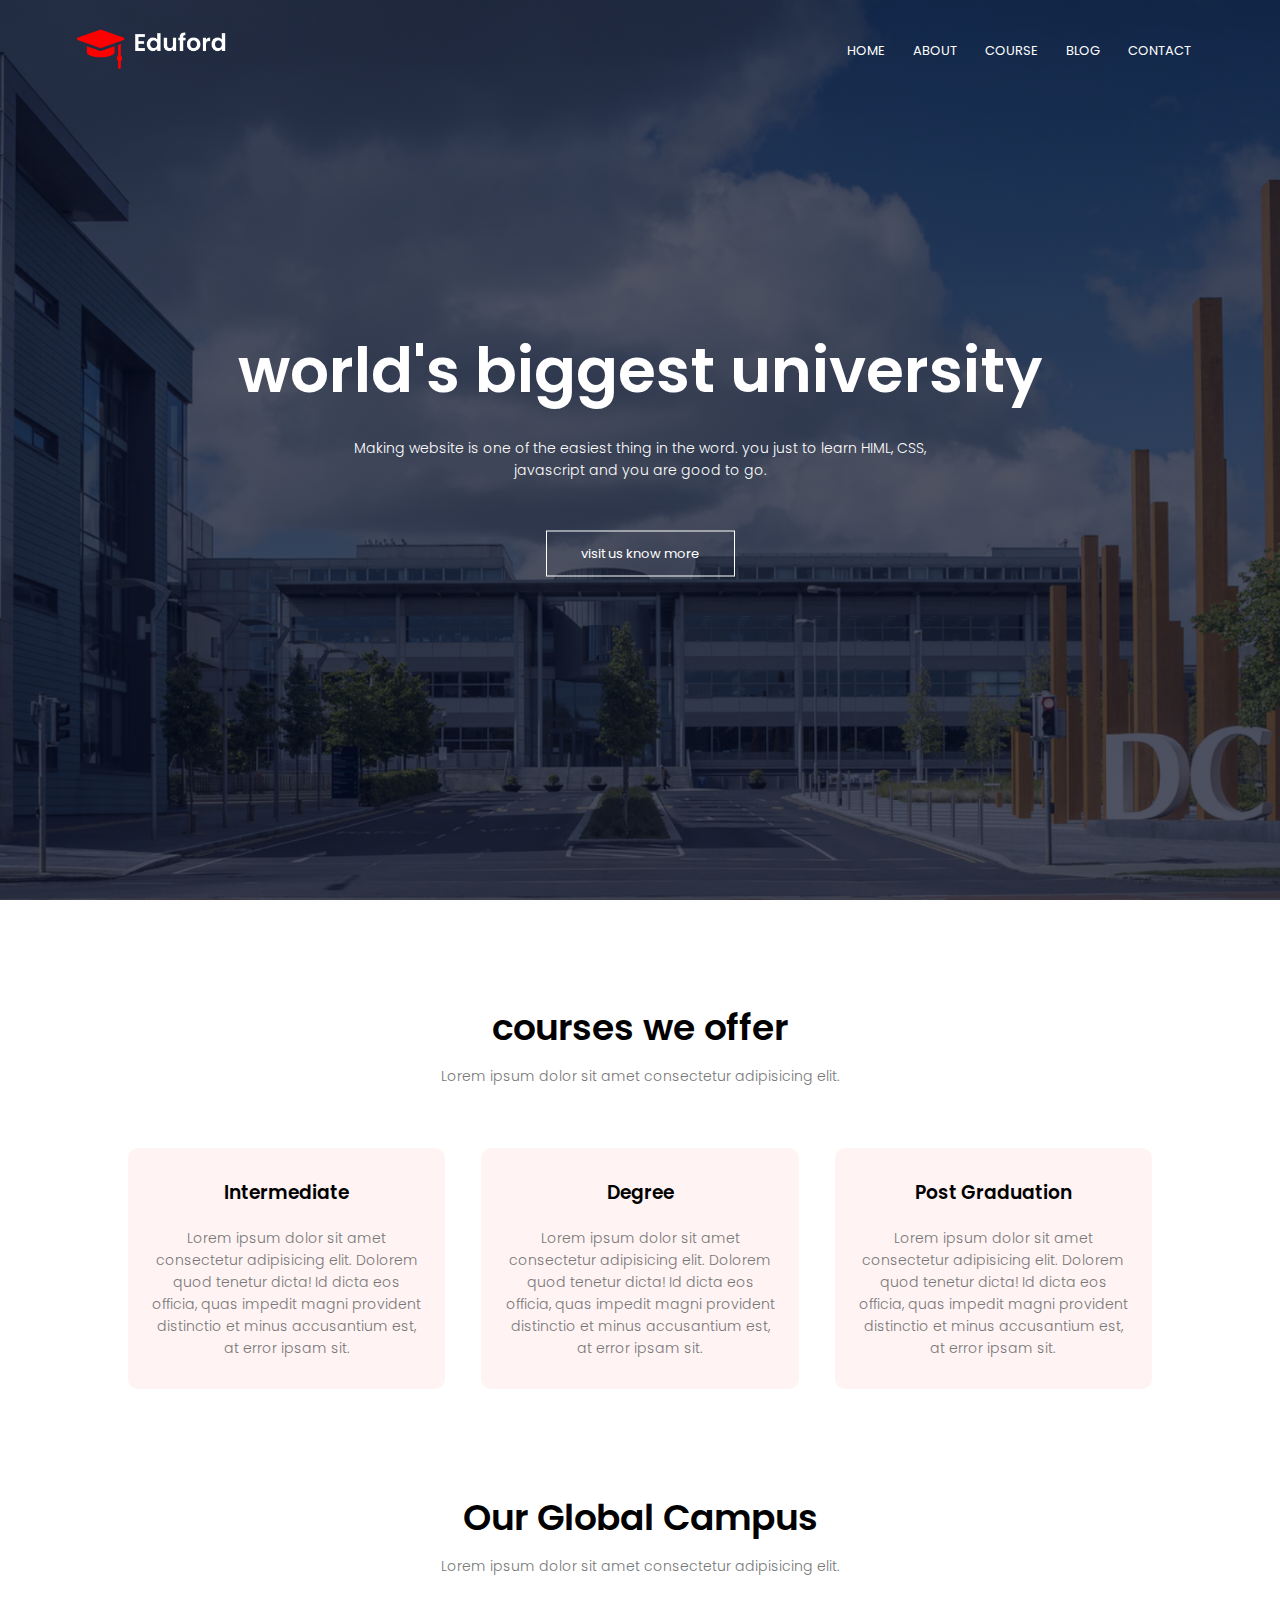
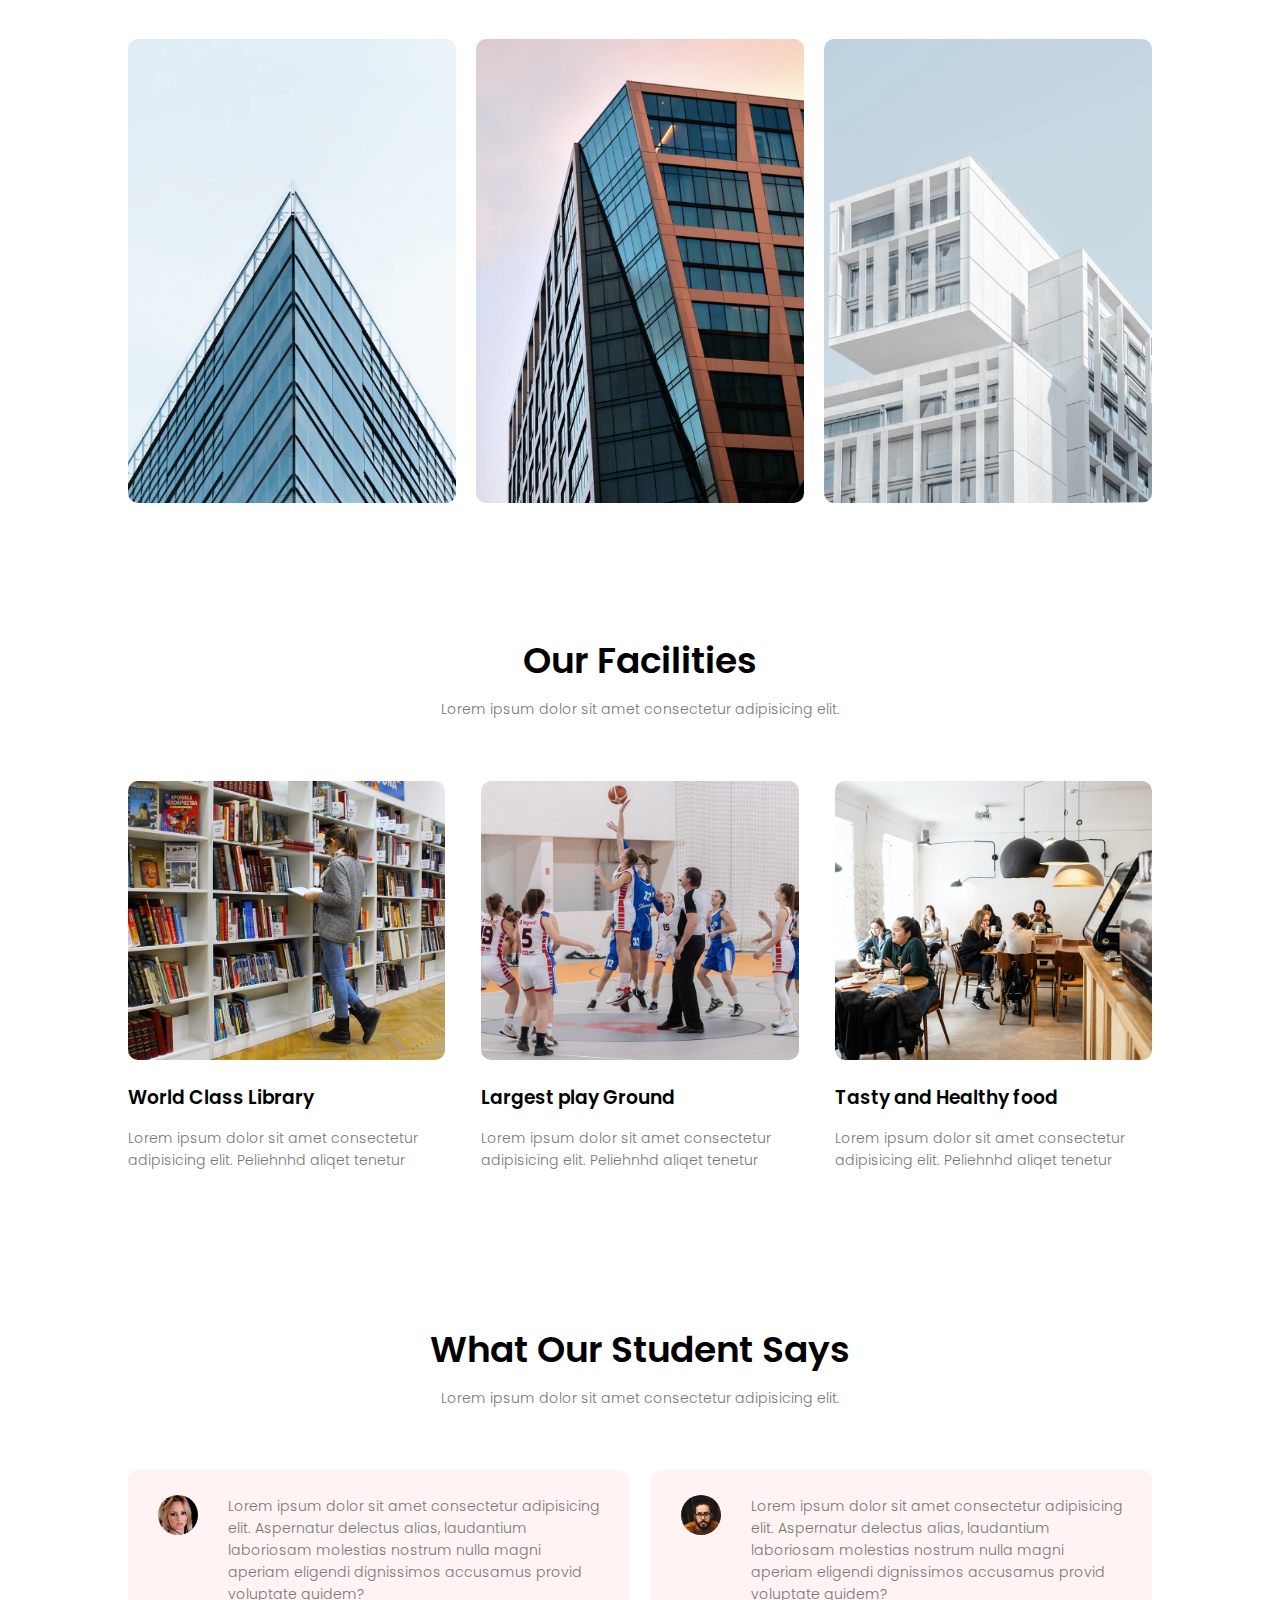
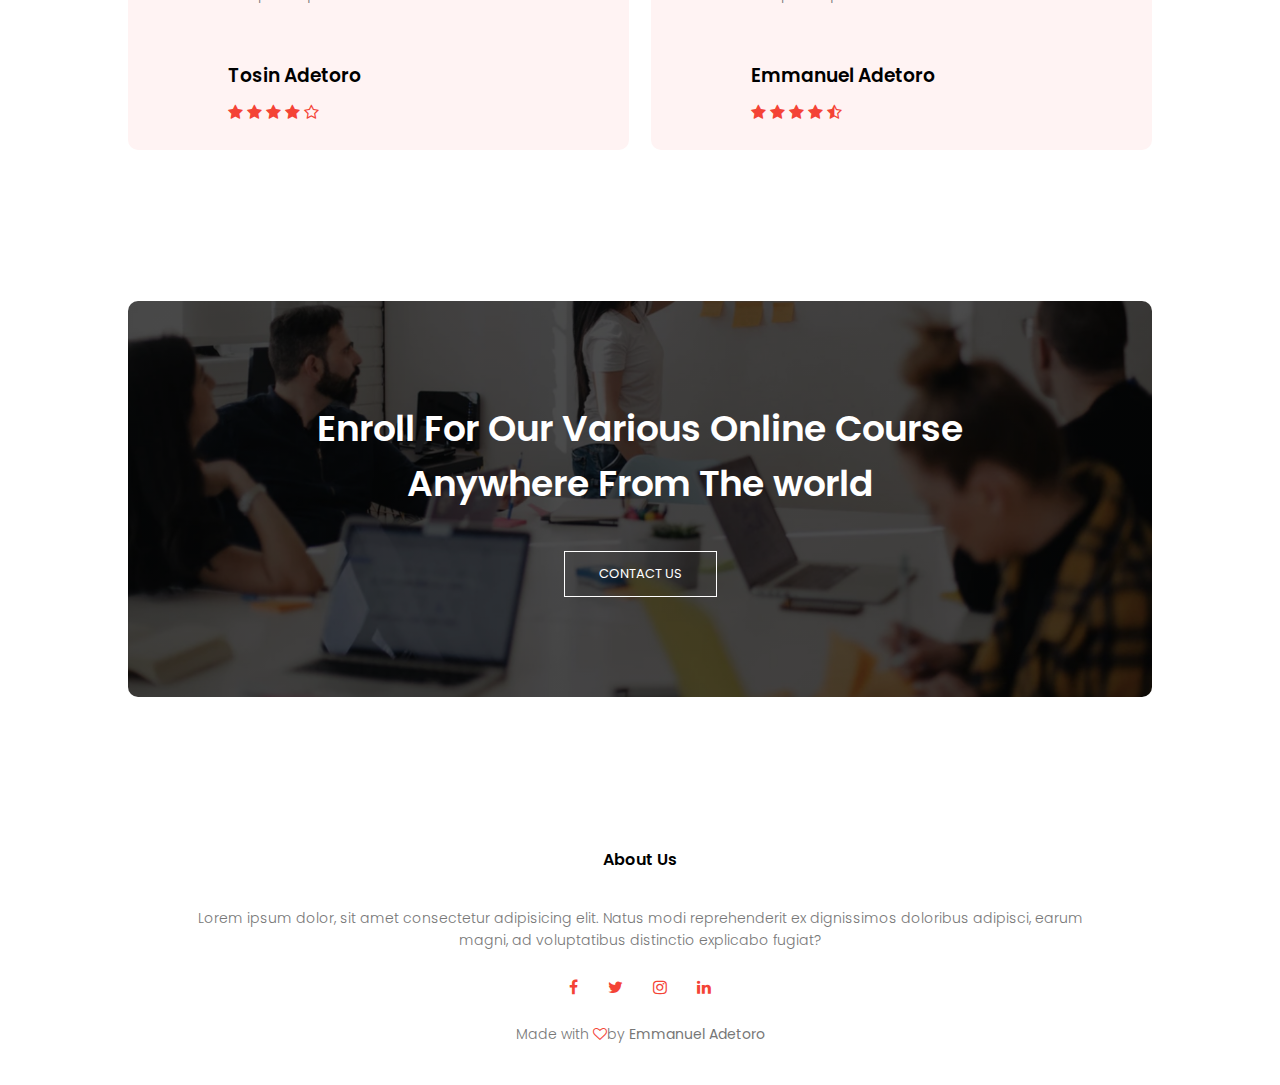
<file: index.html>
<!DOCTYPE html>
 <html lang="en">
<head>
    <meta name="viewport" content="width=device-width, initial-scale=1.0">
    <title>university Wedsite Design</title>
    <link rel="stylesheet" href="style.css">
    <link rel="preconnect" href="https://fonts.googleapis.com">
<link rel="preconnect" href="https://fonts.gstatic.com" crossorigin>
<link href="https://fonts.googleapis.com/css2?family=Poppins:wght@100;200;300;400;600;700&display=swap"
 rel="stylesheet">
<link rel="stylesheet" href="https://stackpath.bootstrapcdn.com/font-awesome/4.7.0/css/font-awesome.min.css">
</head>
<body>
    <section class="header">
       <nav>
        <a href="index.html"><img src="./asset/logo.png"></a>
        <div class="nav-links" id="navLinks">
            <i class="fa fa-times" onclick="hideMenu()"></i>
            
            <ul> 
                <li><a href="index.html">HOME</a></li>
                <li><a href="about.html">ABOUT</a></li>
                <li><a href="course.html">COURSE</a></li>
                <li><a href="blog.html">BLOG</a></li>
                <li><a href="contact.html">CONTACT</a></li>

            </ul>
        </div>
        <i class="fa fa-bars" onclick="showMenu()"></i>
       </nav>

       <div class="text-box">
        <h1>world's biggest university</h1>
        <p>Making website is one of the easiest thing in the word. you just to learn HIML, CSS,<br> javascript and you are good to go.</p>
        <a href="" class="hero-btn">visit us know more</a>
       </div>

    </section>

<!-- Course -->
<section class="course">
    <h1>courses we offer</h1>
    <p> Lorem ipsum dolor sit amet consectetur adipisicing elit.</p>

    <div class="row">
        <div class="course-col">
            <h3>Intermediate</h3>
            <p> Lorem ipsum dolor sit amet consectetur adipisicing elit. Dolorem quod tenetur dicta! Id dicta eos officia, quas impedit magni provident distinctio et minus accusantium est, at error ipsam sit.</p>
         </div>
        <div class="course-col">
            <h3>Degree</h3>
            <p> Lorem ipsum dolor sit amet consectetur adipisicing elit. Dolorem quod tenetur dicta! Id dicta eos officia, quas impedit magni provident distinctio et minus accusantium est, at error ipsam sit.</p>
        </div>
        <div class="course-col">
            <h3>Post Graduation</h3>
            <p> Lorem ipsum dolor sit amet consectetur adipisicing elit. Dolorem quod tenetur dicta! Id dicta eos officia, quas impedit magni provident distinctio et minus accusantium est, at error ipsam sit.</p>
        </div>
    </div>
</section>
<!------- campus ---- -->
<section class="campus">
    <h1>Our Global Campus</h1>
    <p> Lorem ipsum dolor sit amet consectetur adipisicing elit.</p>

    <div class="row">
        <div class="campus-col">
            <img src="./asset/london.png">
            <div class="layer">
                <h3>LONDON</h3>
            </div>
        </div>

        <div class="campus-col">
            <img src="./asset/newyork.png">
            <div class="layer">
                <h3>NEW YORK</h3>
            </div>
        </div>

        <div class="campus-col">
            <img src="./asset/washington.png">
            <div class="layer">
                <h3>WASHINGION</h3>
            </div>
        </div>
    </div>

</section>
<!-- facilities -->

<section class="Facilities">
    <h1>Our Facilities</h1>
    <p> Lorem ipsum dolor sit amet consectetur adipisicing elit.</p>

    <div class="row"> 
        <div class="facilities-col">
        <img src="./asset/library.png">
        <h3>World Class Library</h3>
        <P> Lorem ipsum dolor sit amet consectetur adipisicing elit.
         Peliehnhd aliqet tenetur </P>
        </div>

        <div class="facilities-col">
            <img src="./asset/basketball.png">
            <h3>Largest play Ground</h3>
            <P> Lorem ipsum dolor sit amet consectetur adipisicing elit.
             Peliehnhd aliqet tenetur </P>
            </div> 
            
            <div class="facilities-col">
                <img src="./asset/cafeteria.png">
                <h3>Tasty and Healthy food</h3>
                <P> Lorem ipsum dolor sit amet consectetur adipisicing elit.
                 Peliehnhd aliqet tenetur </P>
                </div>


    </div>
     
</section> 

<!-- testimonials -->
  <section class="teatimonials">
    <h1>What Our Student Says</h1>
    <p> Lorem ipsum dolor sit amet consectetur adipisicing elit.</p>
 
    <div class="row">
        <div class="teatimonial-col">
            <img src="./asset/user1.jpg">
            <div>
                <P>Lorem ipsum dolor sit amet consectetur adipisicing
                 elit. Aspernatur delectus alias, laudantium laboriosam molestias
                 nostrum nulla magni aperiam eligendi dignissimos accusamus provid
                 voluptate quidem?</P>
                 <h3>Tosin Adetoro</h3>
                 <i class="fa fa-star"></i>
                 <i class="fa fa-star"></i>
                 <i class="fa fa-star"></i>
                 <i class="fa fa-star"></i>
                 <i class="fa fa-star-o"></i>
            </div>
        </div>

        <div class="teatimonial-col">
            <img src="./asset/user2.jpg">
            <div>
                <P>Lorem ipsum dolor sit amet consectetur adipisicing
                 elit. Aspernatur delectus alias, laudantium laboriosam molestias
                 nostrum nulla magni aperiam eligendi dignissimos accusamus provid
                 voluptate quidem?</P>
                 <h3>Emmanuel Adetoro</h3>
                 <i class="fa fa-star"></i>
                 <i class="fa fa-star"></i>
                 <i class="fa fa-star"></i>
                 <i class="fa fa-star"></i>
                 <i class="fa fa-star-half-o"></i>
            </div>
        </div>
    </div>
  </section>

     <!------ Call To Action ------>
    
     <section class="cta">
        <h1>Enroll For Our Various Online Course<br>Anywhere From The world</h1>
        <a href="" class="hero-btn">CONTACT US</a>

     </section>

     <!--------FOOter-------->

     <section class="footer">
        <h4>About Us</h4>
        <P>Lorem ipsum dolor, sit amet consectetur adipisicing elit. Natus modi reprehenderit ex dignissimos doloribus adipisci, earum<br> magni, ad voluptatibus distinctio explicabo fugiat?</P>
        <div class="icons">
            <i class="fa fa-facebook"></i>
                 <i class="fa fa-twitter"></i>
                 <i class="fa fa-instagram"></i>
                 <i class="fa fa-linkedin"></i>
        </div>
         <p>Made with <i class="fa fa-heart-o"></i>by <b>Emmanuel Adetoro</b>
        </p>

     </section>








</section>





<!-- javascript for loggle menu -->
<script>

var navLinks = document.getElementById("navLinks");

function showMenu(){
    navLinks.style.right = "0";
}
    function hideMenu(){
    navLinks.style.right = "-200px";
}

</script>





</body>
</html>
</file>
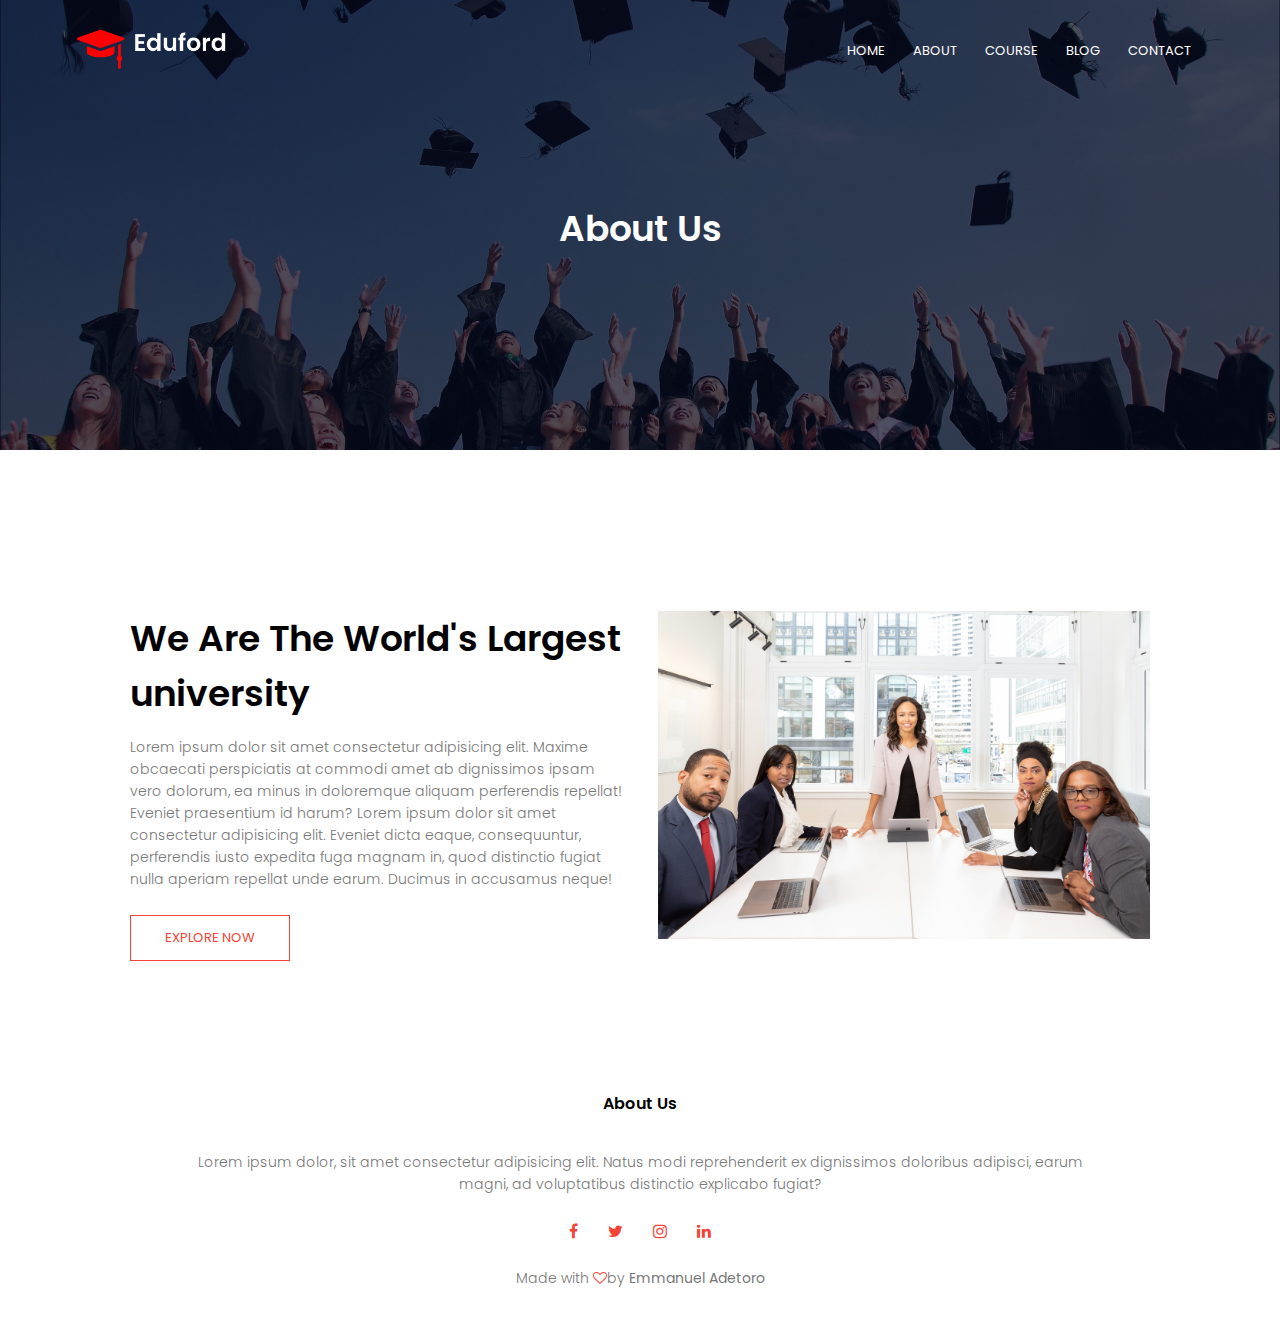
<file: about.html>
<!DOCTYPE html>
 <html lang="en">
<head>
    <meta name="viewport" content="width=device-width, initial-scale=1.0">
    <title>university Wedsite Design</title>
    <link rel="stylesheet" href="style.css">
    <link rel="preconnect" href="https://fonts.googleapis.com">
<link rel="preconnect" href="https://fonts.gstatic.com" crossorigin>
<link href="https://fonts.googleapis.com/css2?family=Poppins:wght@100;200;300;400;600;700&display=swap"
 rel="stylesheet">
<link rel="stylesheet" href="https://stackpath.bootstrapcdn.com/font-awesome/4.7.0/css/font-awesome.min.css">
</head>
<body>
    <section class="sub-header">
       <nav>
        <a href="index.html"><img src="./asset/logo.png"></a>
        <div class="nav-links" id="navLinks">
            <i class="fa fa-times" onclick="hideMenu()"></i>
            
            <ul> 
                <li><a href="index.html">HOME</a></li>
                <li><a href="about.html">ABOUT</a></li>
                <li><a href="course.html">COURSE</a></li>
                <li><a href="blog.html">BLOG</a></li>
                <li><a href="contact.html">CONTACT</a></li>

            </ul>
        </div>
        <i class="fa fa-bars" onclick="showMenu()"></i>
       </nav>
       <h1>About Us</h1>
    </section>
<!----------abuot us---- -->
     <section class="about-us"> 

        <div class="row">
            <div class="about-col">
                <h1>We Are The World's Largest university</h1>
                <P>Lorem ipsum dolor sit amet consectetur adipisicing elit. Maxime obcaecati perspiciatis at commodi amet ab dignissimos ipsam vero dolorum, ea minus in doloremque aliquam perferendis repellat! Eveniet praesentium id harum? Lorem ipsum dolor sit amet consectetur adipisicing elit. Eveniet dicta eaque, consequuntur, perferendis iusto expedita fuga magnam in, quod distinctio fugiat nulla aperiam repellat unde earum. Ducimus in accusamus neque!</P>
                <a href="" class="hero-btn red-btn">EXPLORE NOW</a>
            </div>
            <div class="about-col">
                <img src="./asset/about (1).jpg">
            </div>

        </div>

     </section>





     <!--------FOOter-------->

     <section class="footer">
        <h4>About Us</h4>
        <P>Lorem ipsum dolor, sit amet consectetur adipisicing elit. Natus modi reprehenderit ex dignissimos doloribus adipisci, earum<br> magni, ad voluptatibus distinctio explicabo fugiat?</P>
        <div class="icons">
            <i class="fa fa-facebook"></i>
                 <i class="fa fa-twitter"></i>
                 <i class="fa fa-instagram"></i>
                 <i class="fa fa-linkedin"></i>
        </div>
         <p>Made with <i class="fa fa-heart-o"></i>by <b>Emmanuel Adetoro</b>
        </p>

     </section>








</section>





<!-- javascript for loggle menu -->
<script>

var navLinks = document.getElementById("navLinks");

function showMenu(){
    navLinks.style.right = "0";
}
    function hideMenu(){
    navLinks.style.right = "-200px";
}

</script>





</body>
</html>
</file>
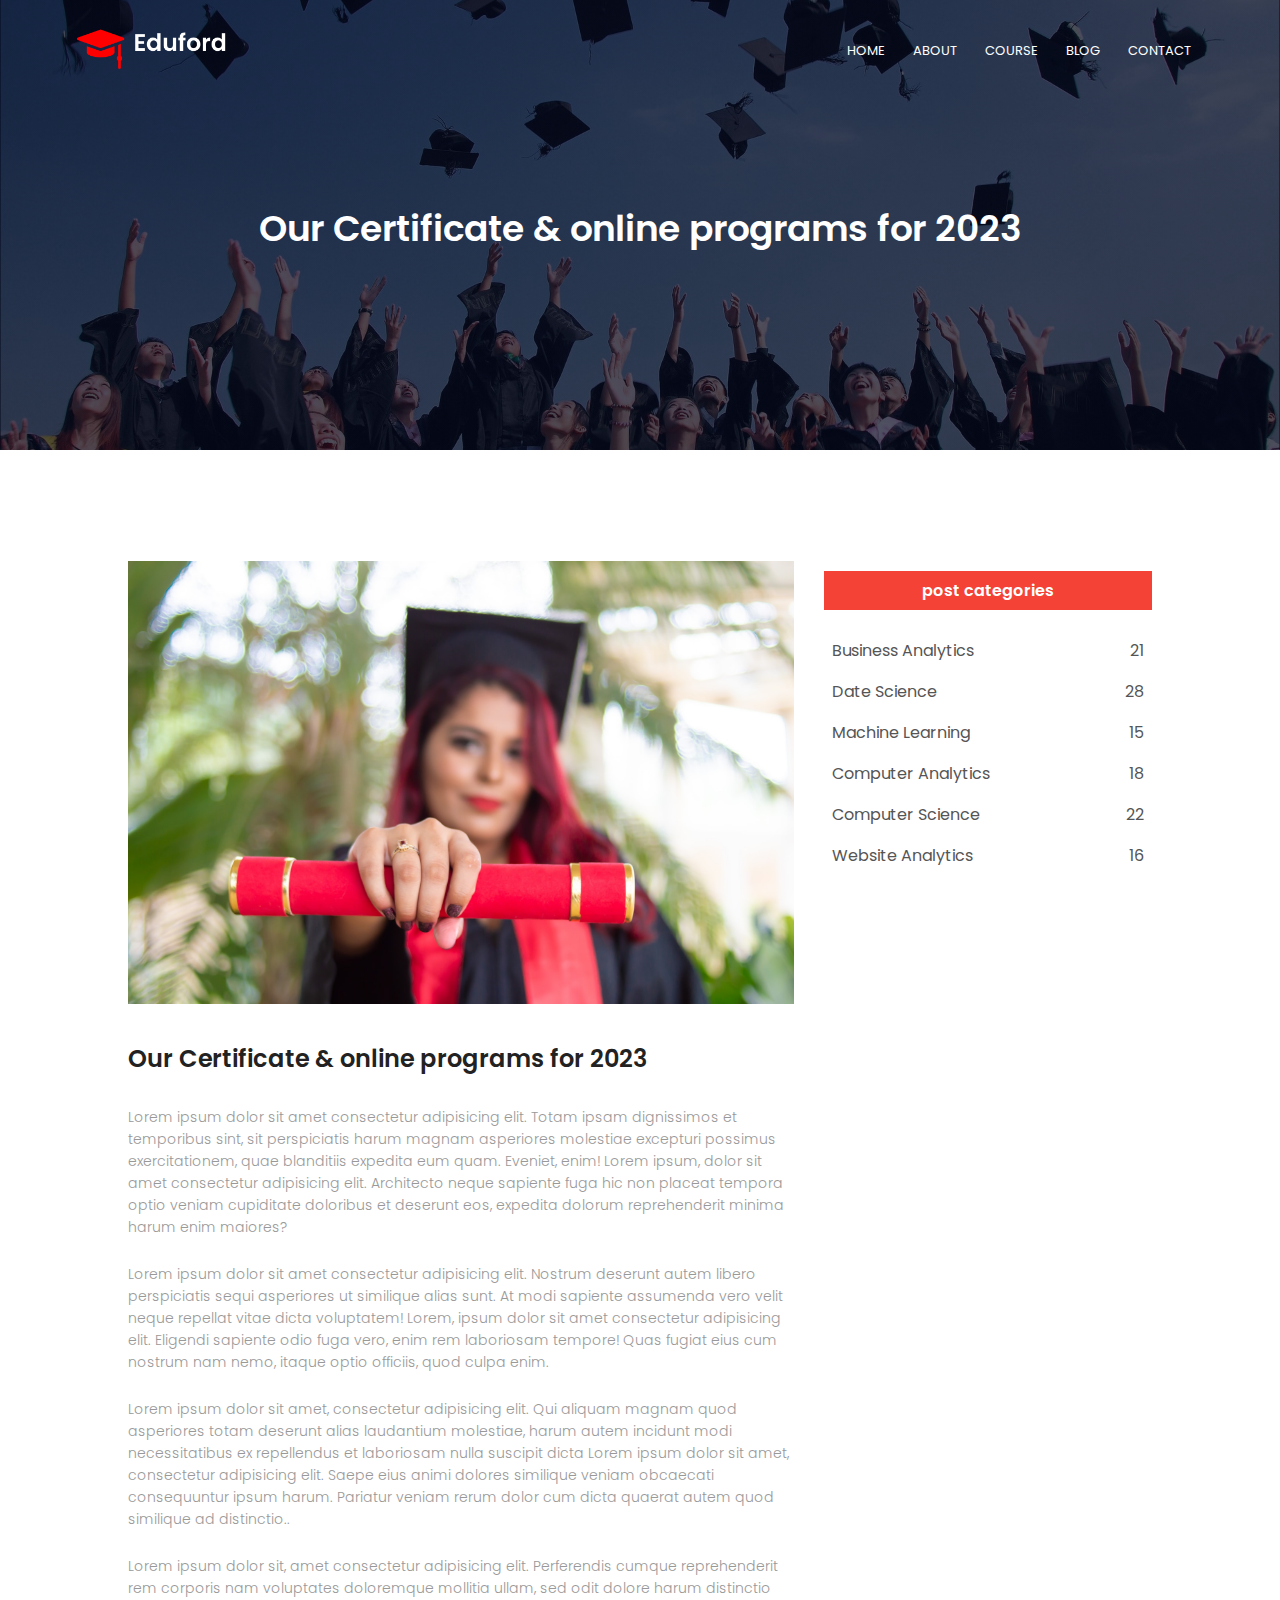
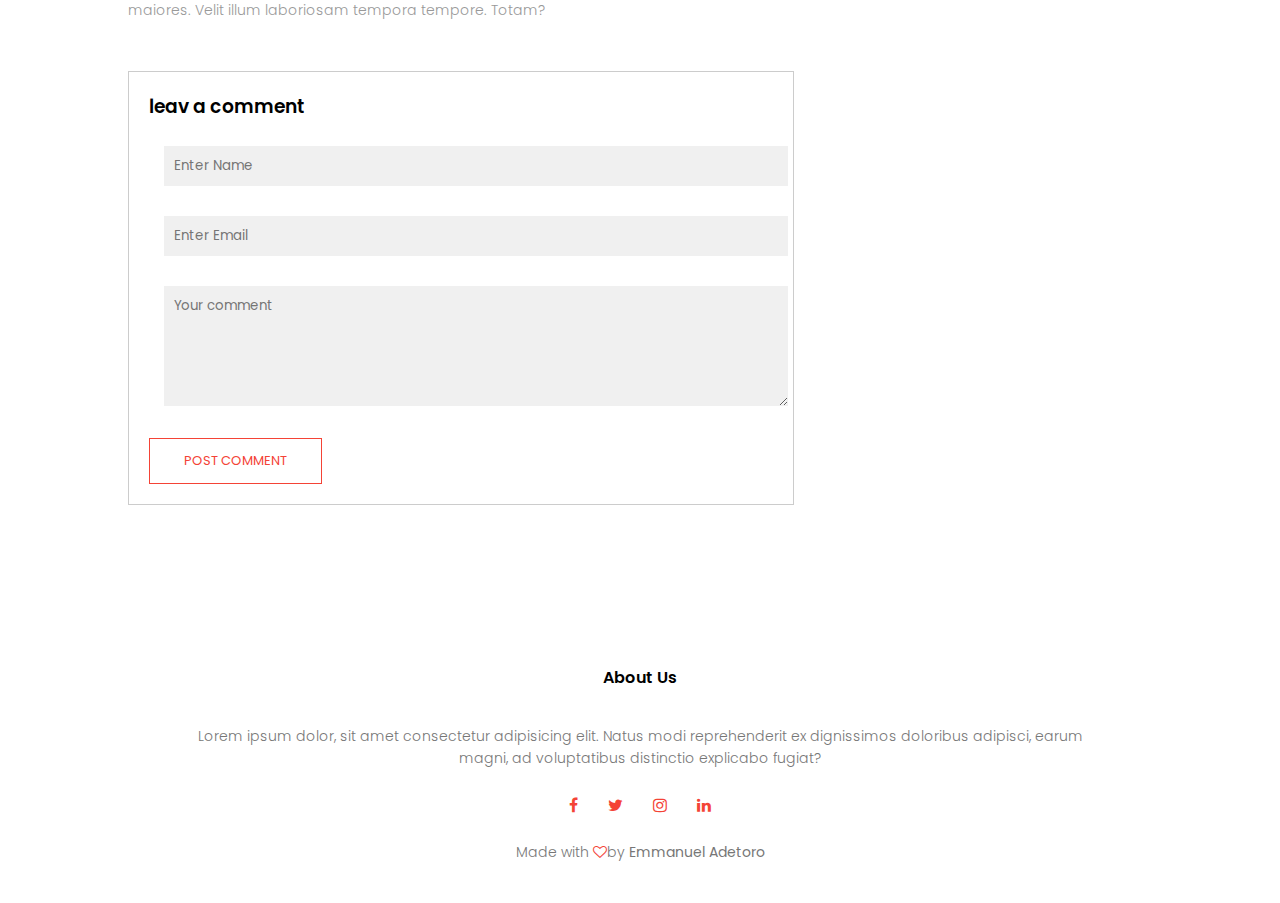
<file: blog.html>
<!DOCTYPE html>
 <html lang="en">
<head>
    <meta name="viewport" content="width=device-width, initial-scale=1.0">
    <title>university Wedsite Design</title>
    <link rel="stylesheet" href="style.css">
    <link rel="preconnect" href="https://fonts.googleapis.com">
<link rel="preconnect" href="https://fonts.gstatic.com" crossorigin>
<link href="https://fonts.googleapis.com/css2?family=Poppins:wght@100;200;300;400;600;700&display=swap"
 rel="stylesheet">
<link rel="stylesheet" href="https://stackpath.bootstrapcdn.com/font-awesome/4.7.0/css/font-awesome.min.css">
</head>
<body>
    <section class="sub-header">
       <nav>
        <a href="index.html"><img src="./asset/logo.png"></a>
        <div class="nav-links" id="navLinks">
            <i class="fa fa-times" onclick="hideMenu()"></i>
            
            <ul> 
                <li><a href="index.html">HOME</a></li>
                <li><a href="about.html">ABOUT</a></li>
                <li><a href="course.html">COURSE</a></li>
                <li><a href="blog.html">BLOG</a></li>
                <li><a href="contact.html">CONTACT</a></li>

            </ul>
        </div>
        <i class="fa fa-bars" onclick="showMenu()"></i>
       </nav>
       <h1>Our Certificate & online programs for 2023</h1>
    </section>
<!--------blog page content-------> 

      <section class="blog-content">
        <div class="row">
            <div class="blog-left">
                <img src="./asset/certificate.jpg">
                <h2>Our Certificate & online programs for 2023</h2>
                <P>Lorem ipsum dolor sit amet consectetur adipisicing elit. Totam ipsam dignissimos et temporibus sint, sit perspiciatis harum magnam asperiores molestiae excepturi possimus exercitationem, quae blanditiis expedita eum quam. Eveniet, enim! Lorem ipsum, dolor sit amet consectetur adipisicing elit. Architecto neque sapiente fuga hic non placeat tempora optio veniam cupiditate doloribus et deserunt eos, expedita dolorum reprehenderit minima harum enim maiores?</P>
                <br>
                <p>Lorem ipsum dolor sit amet consectetur adipisicing elit. Nostrum deserunt autem libero perspiciatis sequi asperiores ut similique alias sunt. At modi sapiente assumenda vero velit neque repellat vitae dicta voluptatem! Lorem, ipsum dolor sit amet consectetur adipisicing elit. Eligendi sapiente odio fuga vero, enim rem laboriosam tempore! Quas fugiat eius cum nostrum nam nemo, itaque optio officiis, quod culpa enim.</p>
                <br>
                <p>Lorem ipsum dolor sit amet, consectetur adipisicing elit. Qui aliquam magnam quod asperiores totam deserunt alias laudantium molestiae, harum autem incidunt modi necessitatibus ex repellendus et laboriosam nulla suscipit dicta Lorem ipsum dolor sit amet, consectetur adipisicing elit. Saepe eius animi dolores similique veniam obcaecati consequuntur ipsum harum. Pariatur veniam rerum dolor cum dicta quaerat autem quod similique ad distinctio..</p>
                <br>
                <p>Lorem ipsum dolor sit, amet consectetur adipisicing elit. Perferendis cumque reprehenderit rem corporis nam voluptates doloremque mollitia ullam, sed odit dolore harum distinctio maiores. Velit illum laboriosam tempora tempore. Totam?</p>

                <div class="comment-box">
                <h3>leav a comment</h3>
                <form class="comment-form">
                    <input type="tex" placeholder="Enter Name">
                    <input type="email" placeholder="Enter Email">
                    <textarea name=""rows="5" placeholder="Your comment"></textarea>
                <button type="submit" class="hero-btn red-btn">POST COMMENT</button>

                </form>
                </div>
            </div>
             <div class="blog-right">
                <h3>post categories</h3>
                <div>
                    <span>Business Analytics</span>
                    <span>21</span>
                </div>
                <div>
                    <span>Date Science</span>
                    <span>28</span>
                </div>
                <div>
                    <span>Machine Learning</span>
                    <span>15</span>
                </div>
                <div>
                    <span>Computer Analytics</span>
                    <span>18</span>
                </div>
                <div>
                    <span>Computer Science</span>
                    <span>22</span>
                </div>
                <div>
                    <span>Website Analytics</span>
                    <span>16</span>
                </div>
             </div>
        </div>

      </section>


     <!--------FOOter-------->

     <section class="footer">
        <h4>About Us</h4>
        <P>Lorem ipsum dolor, sit amet consectetur adipisicing elit. Natus modi reprehenderit ex dignissimos doloribus adipisci, earum<br> magni, ad voluptatibus distinctio explicabo fugiat?</P>
        <div class="icons">
            <i class="fa fa-facebook"></i>
                 <i class="fa fa-twitter"></i>
                 <i class="fa fa-instagram"></i>
                 <i class="fa fa-linkedin"></i>
        </div>
         <p>Made with <i class="fa fa-heart-o"></i>by <b>Emmanuel Adetoro</b>
        </p>

     </section>








</section>





<!-- javascript for loggle menu -->
<script>

var navLinks = document.getElementById("navLinks");

function showMenu(){
    navLinks.style.right = "0";
}
    function hideMenu(){
    navLinks.style.right = "-200px";
}

</script>





</body>
</html>
</file>
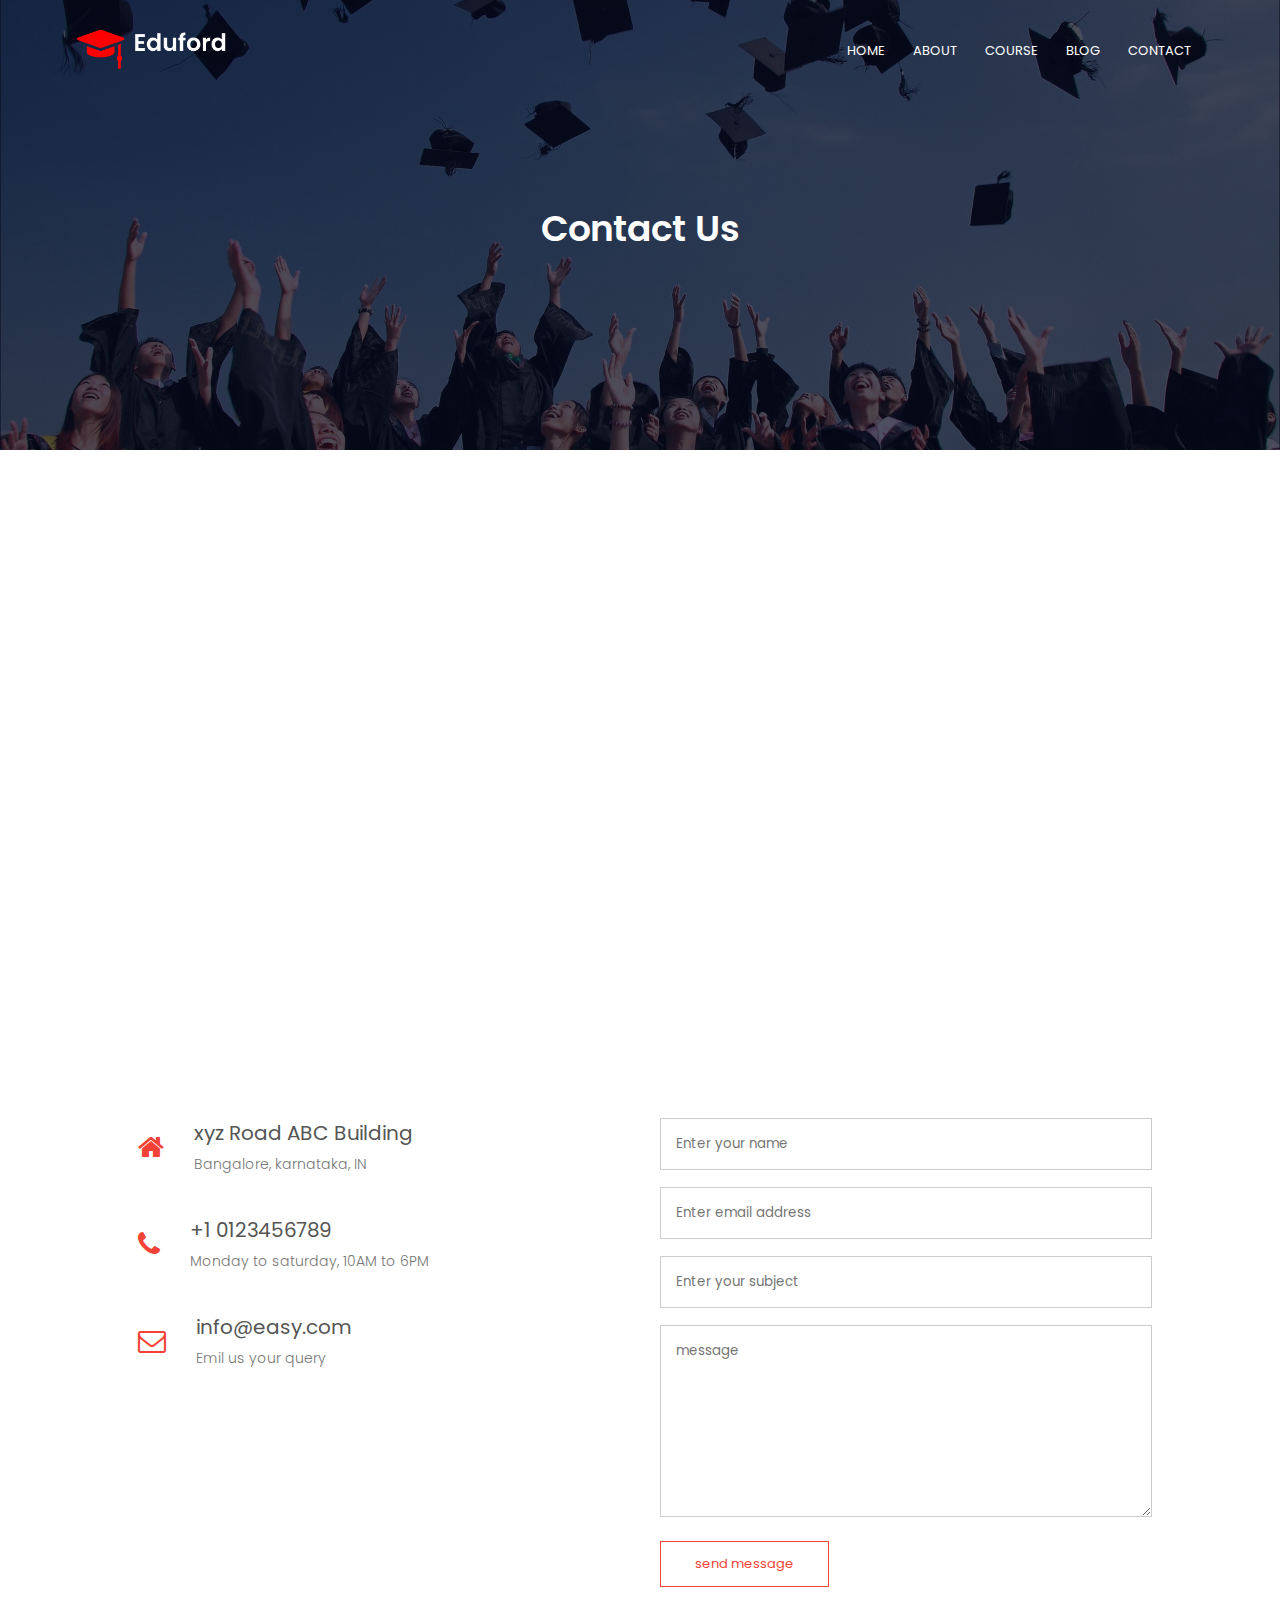
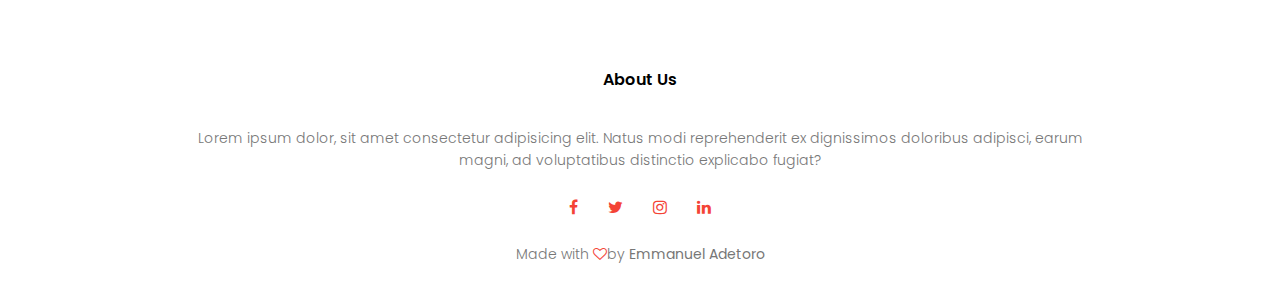
<file: contact.html>
<!DOCTYPE html>
 <html lang="en">
<head>
    <meta name="viewport" content="width=device-width, initial-scale=1.0">
    <title>university Wedsite Design</title>
    <link rel="stylesheet" href="style.css">
    <link rel="preconnect" href="https://fonts.googleapis.com">
<link rel="preconnect" href="https://fonts.gstatic.com" crossorigin>
<link href="https://fonts.googleapis.com/css2?family=Poppins:wght@100;200;300;400;600;700&display=swap"
 rel="stylesheet">
<link rel="stylesheet" href="https://stackpath.bootstrapcdn.com/font-awesome/4.7.0/css/font-awesome.min.css">
</head>
<body>
    <section class="sub-header">
       <nav>
        <a href="index.html"><img src="./asset/logo.png"></a>
         <div class="nav-links" id="navLinks">
            <i class="fa fa-times" onclick="hideMenu()"></i>
            
            <ul> 
                <li><a href="index.html">HOME</a></li>
                <li><a href="about.html">ABOUT</a></li>
                <li><a href="course.html">COURSE</a></li>
                <li><a href="blog.html">BLOG</a></li>
                <li><a href="contact.html">CONTACT</a></li>

            </ul>
        </div>
        <i class="fa fa-bars" onclick="showMenu()"></i>
       </nav>
       <h1>Contact Us</h1>
    </section>
<!----------contact us---- -->
     <section class="location">

        <iframe src="https://www.google.com/maps/embed?pb=!1m18!1m12!1m3!1d125879.03972796218!2d6.473214882172581!3d9.619360718676381!2m3!1f0!2f0!3f0!3m2!1i1024!2i768!4f13.1!3m3!1m2!1s0x104c71b71a3836ef%3A0x6d6e07057bc60d5b!2sMinna%2C%20Niger!5e0!3m2!1sen!2sng!4v1675441776756!5m2!1sen!2sng" width="600" height="450" style="border:0;" allowfullscreen="" loading="lazy" referrerpolicy="no-referrer-when-downgrade"></iframe>
     </section>
     <section class="contact-us">
        <div class="row">
            <div class="contact-col">
                <div>
                <i class="fa fa-home"></i>
                <span>
              <h5>xyz Road ABC Building</h5>
              <p>Bangalore, karnataka, IN</p>
                </span>
                </div>
                <div>
                    <i class="fa fa-phone"></i>
                    <span>
                  <h5>+1 0123456789</h5>
                  <p>Monday to saturday, 10AM to 6PM</p>
                    </span>
                    </div>
                    <div>
                        <i class="fa fa-envelope-o"></i>
                        <span>
                      <h5>info@easy.com</h5>
                      <p>Emil us your query</p>
                        </span>
                        </div>
            </div>
            <div class="contact-col">

         <form action="form-handler.php" method="post">
            <input type="text" name="name" placeholder="Enter your name" required>
            <input type="email" name="email" placeholder="Enter email address" required>
            <input type="text" name="subject" placeholder="Enter your subject" required>
            <textarea rows="8" name="message" placeholder="message" required></textarea>
            <button type="submit" class="hero-btn red-btn">send message</button>
        </form> 

            </div>
        </div>

     </section>





     <!--------FOOter-------->

     <section class="footer">
        <h4>About Us</h4>
        <P>Lorem ipsum dolor, sit amet consectetur adipisicing elit. Natus modi reprehenderit ex dignissimos doloribus adipisci, earum<br> magni, ad voluptatibus distinctio explicabo fugiat?</P>
        <div class="icons">
            <i class="fa fa-facebook"></i>
                 <i class="fa fa-twitter"></i>
                 <i class="fa fa-instagram"></i>
                 <i class="fa fa-linkedin"></i>
        </div>
         <p>Made with <i class="fa fa-heart-o"></i>by <b>Emmanuel Adetoro</b>
        </p>

     </section>








</section>





<!-- javascript for loggle menu -->
<script>

var navLinks = document.getElementById("navLinks");

function showMenu(){
    navLinks.style.right = "0";
}
    function hideMenu(){
    navLinks.style.right = "-200px";
}

</script>





</body>
</html>
</file>
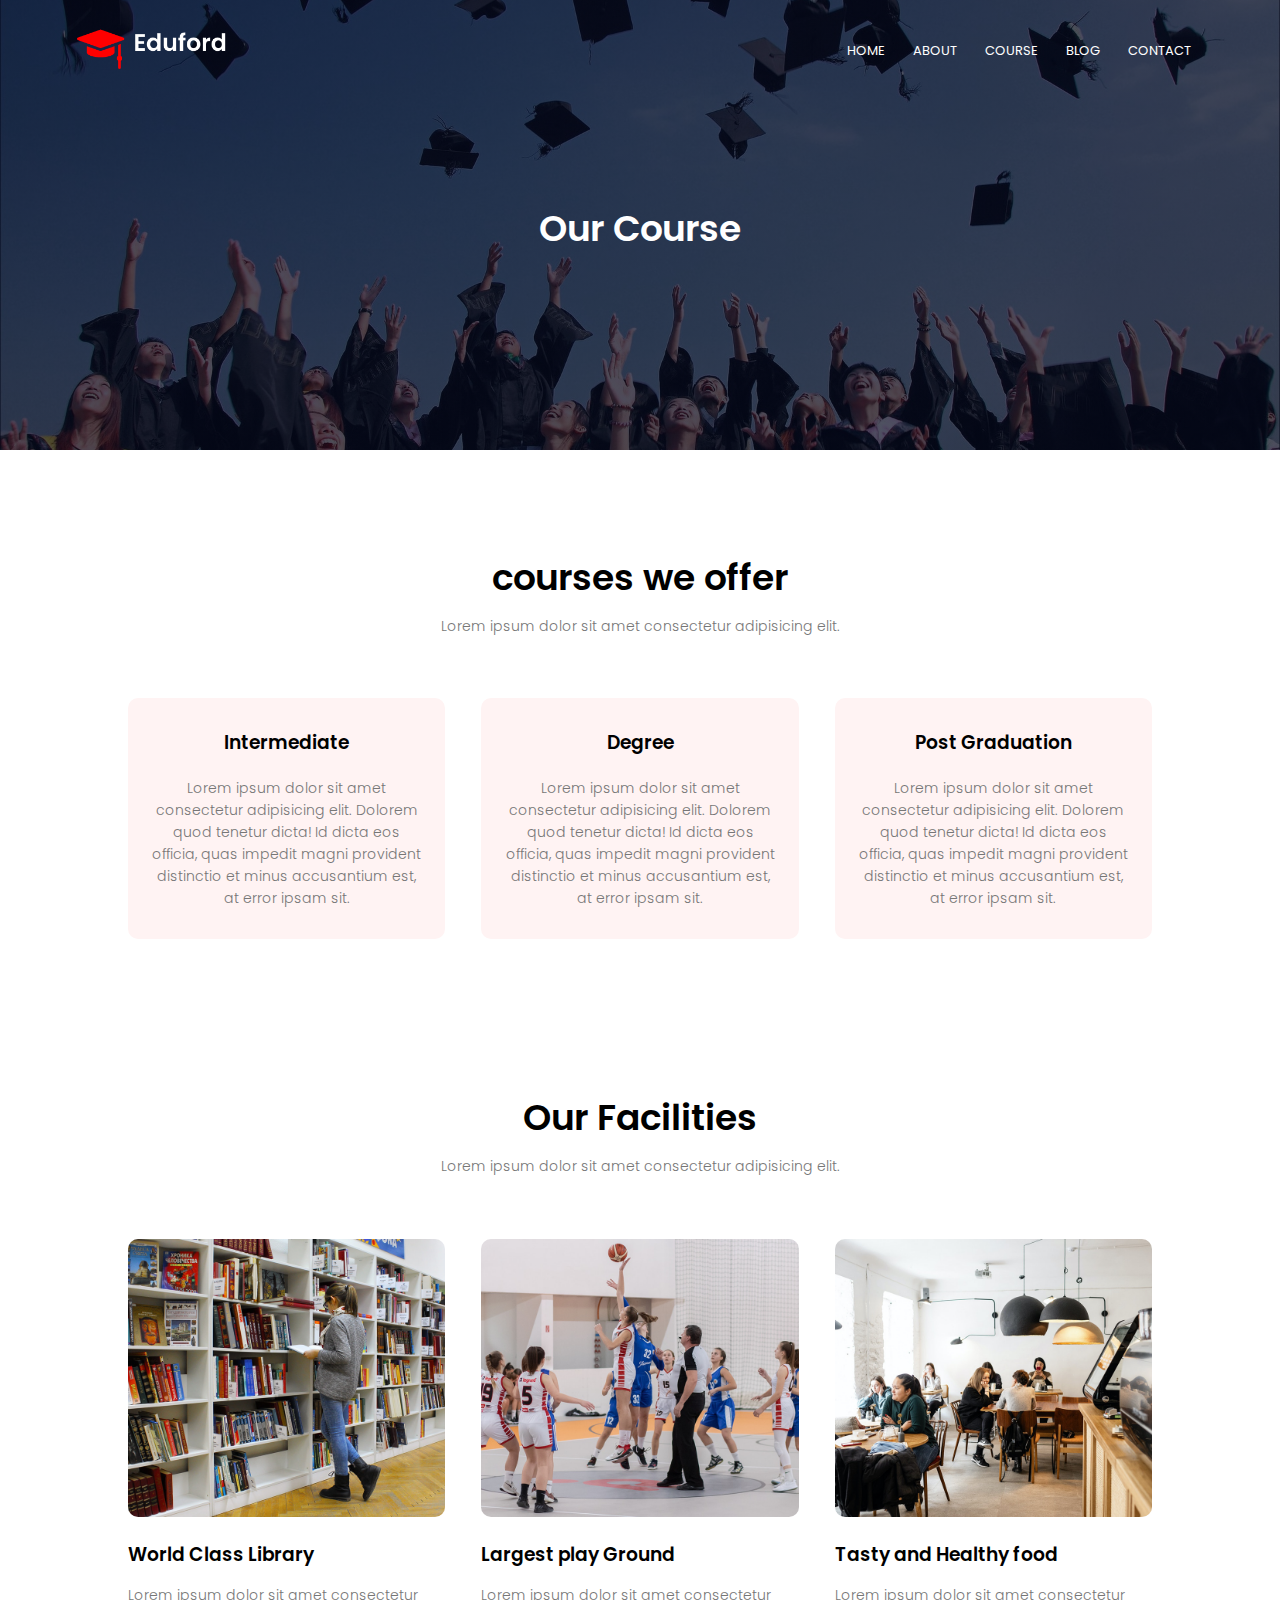
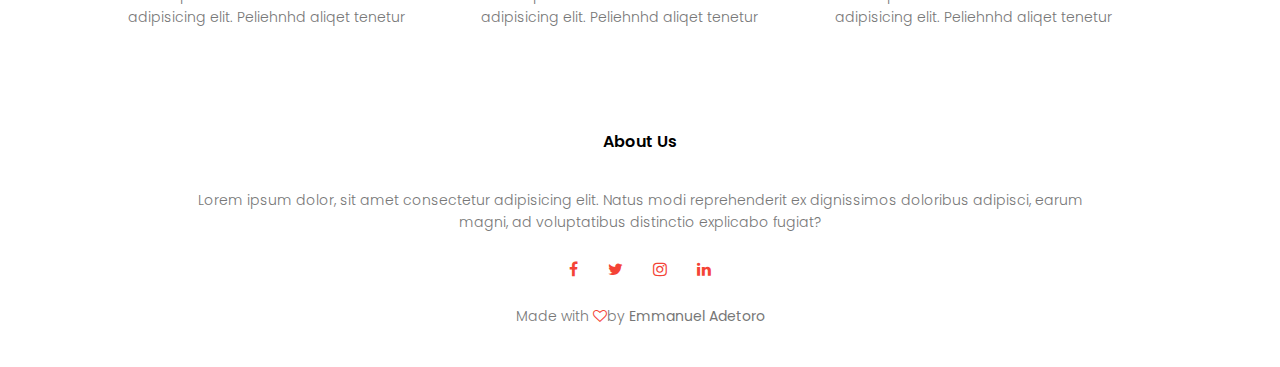
<file: course.html>
<!DOCTYPE html>
 <html lang="en">
<head>
    <meta name="viewport" content="width=device-width, initial-scale=1.0">
    <title>university Wedsite Design</title>
    <link rel="stylesheet" href="style.css">
    <link rel="preconnect" href="https://fonts.googleapis.com">
<link rel="preconnect" href="https://fonts.gstatic.com" crossorigin>
<link href="https://fonts.googleapis.com/css2?family=Poppins:wght@100;200;300;400;600;700&display=swap"
 rel="stylesheet">
<link rel="stylesheet" href="https://stackpath.bootstrapcdn.com/font-awesome/4.7.0/css/font-awesome.min.css">
</head>
<body>
    <section class="sub-header">
       <nav>
        <a href="index.html"><img src="./asset/logo.png"></a>
        <div class="nav-links" id="navLinks">
            <i class="fa fa-times" onclick="hideMenu()"></i>
            
            <ul> 
                <li><a href="index.html">HOME</a></li>
                <li><a href="about.html">ABOUT</a></li>
                <li><a href="course.html">COURSE</a></li>
                <li><a href="blog.html">BLOG</a></li>
                <li><a href="contact.html">CONTACT</a></li>

            </ul>
        </div>
        <i class="fa fa-bars" onclick="showMenu()"></i>
       </nav>
       <h1>Our Course</h1>
    </section>
<!----------course---- -->
     
<section class="course">
<h1>courses we offer</h1>
<p> Lorem ipsum dolor sit amet consectetur adipisicing elit.</p>

<div class="row">
    <div class="course-col">
        <h3>Intermediate</h3>
        <p> Lorem ipsum dolor sit amet consectetur adipisicing elit. Dolorem quod tenetur dicta! Id dicta eos officia, quas impedit magni provident distinctio et minus accusantium est, at error ipsam sit.</p>
     </div>
    <div class="course-col">
        <h3>Degree</h3>
        <p> Lorem ipsum dolor sit amet consectetur adipisicing elit. Dolorem quod tenetur dicta! Id dicta eos officia, quas impedit magni provident distinctio et minus accusantium est, at error ipsam sit.</p>
    </div>
    <div class="course-col">
        <h3>Post Graduation</h3>
        <p> Lorem ipsum dolor sit amet consectetur adipisicing elit. Dolorem quod tenetur dicta! Id dicta eos officia, quas impedit magni provident distinctio et minus accusantium est, at error ipsam sit.</p>
    </div>
</div>
</section>

<!-------- facilities--------- -->


<section class="Facilities">
    <h1>Our Facilities</h1>
    <p> Lorem ipsum dolor sit amet consectetur adipisicing elit.</p>

    <div class="row"> 
        <div class="facilities-col">
        <img src="./asset/library.png">
        <h3>World Class Library</h3>
        <P> Lorem ipsum dolor sit amet consectetur adipisicing elit.
         Peliehnhd aliqet tenetur </P>
        </div>

        <div class="facilities-col">
            <img src="./asset/basketball.png">
            <h3>Largest play Ground</h3>
            <P> Lorem ipsum dolor sit amet consectetur adipisicing elit.
             Peliehnhd aliqet tenetur </P>
            </div> 
            
            <div class="facilities-col">
                <img src="./asset/cafeteria.png">
                <h3>Tasty and Healthy food</h3>
                <P> Lorem ipsum dolor sit amet consectetur adipisicing elit.
                 Peliehnhd aliqet tenetur </P>
                </div>
    </div>
     
</section> 

     <!--------FOOter-------->

     <section class="footer">
        <h4>About Us</h4>
        <P>Lorem ipsum dolor, sit amet consectetur adipisicing elit. Natus modi reprehenderit ex dignissimos doloribus adipisci, earum<br> magni, ad voluptatibus distinctio explicabo fugiat?</P>
        <div class="icons">
            <i class="fa fa-facebook"></i>
                 <i class="fa fa-twitter"></i>
                 <i class="fa fa-instagram"></i>
                 <i class="fa fa-linkedin"></i>
        </div>
         <p>Made with <i class="fa fa-heart-o"></i>by <b>Emmanuel Adetoro</b>
        </p>

     </section>








</section>





<!-- javascript for loggle menu -->
<script>

var navLinks = document.getElementById("navLinks");

function showMenu(){
    navLinks.style.right = "0";
}
    function hideMenu(){
    navLinks.style.right = "-200px";
}

</script>





</body>
</html>
</file>
<file: style.css>
*{
    margin: 0;
    padding: 0;
    font-family: 'Poppins', sans-serif;
}
.header {
    min-height: 100vh;
    width: 100%;
    background-image: linear-gradient(rgba(4,9,30,0.7),rgba(4,9,30,0.7)),url(./asset/banner.png);
    background-position:center ;
    background-size: cover;
    position: relative;
}
nav{
    display: flex;
    padding: 2% 6%;
    justify-content: space-between;
    align-items: center;
}
nav img{
width: 150px ;
}
 .nav-links {
    flex: 1;
    text-align: right;
 }
 .nav-links ul li{
    list-style: none;
    display: inline-block; 
    padding: 8px 12px;
    position: relative;
 } 
 .nav-links ul li a {
    color: #fff;
    text-decoration: none;
    font-size: 13px;      
 }
.nav-links ul li::after {
    content: '';
    width: 0%;  
    height: 2px;  
    background-color: #F44336;
    display: block;
    margin: auto;
    transition: 0.5s;
}
.nav-links ul li:hover::after{
    width: 100%; 
}
.text-box{
    width: 90%;
    color: #fff;
    position: absolute;
    top: 50%;
    left: 50%;
    transform: translate(-50%,-50%);
    text-align: center;
}
.text-box h1{
      font-size: 62px;
}
.text-box p{
    margin: 10px 0 40px;
    font-size: 14px;
     color: #fff;
}
.hero-btn{
    display: inline-block;
    text-decoration: none;
    color: #fff;
    border: 1px solid #fff;
    padding: 12px 34px;
    font-size: 13px;
    background: transparent;
    position: relative;
    cursor: pointer;
}
.hero-btn:hover{
    border: 1px solid #F44336;
    background: #F44336;
    transition: 1s;
}
nav .fa{
display: none;
}
@media (max-width: 700px) {
    .text-box h1{
        font-size: 20px;
    }
    .nav-links ul li{
        display: block;
    }
    .nav-links{
        position: fixed;
        background: #F44336;
        height: 100vh;
        width: 200px;
        top: 0;
        right: -200px;
        text-align: left;
        z-index: 2;
        transition: 1s;
    }

    nav .fa{
        display: block;
        color: #fff;
        margin: 10px;
        font-size: 22px;
        cursor: pointer;
    }
    .nav-links ul{
        padding: 30px;
    }
}
    /* 
    ==============
     course
    ==============
    */

    .course{
        width: 80%;
        margin: auto;
        text-align: center;
        padding-top: 100px;
    }
    h1{
        font-size: 36px;
        font-weight: 600;
    }
    p {
        color: #777;
        font-size: 14px;
        font-weight: 300;
        line-height: 22px;
        padding: 10px;
    }
    .row{
        margin-top: 5%;
        display: flex;
        justify-content: space-between;
    }
    .course-col{
        flex-basis: 31%;
        background: #fff3f3;
        border-radius: 10px;
        margin-bottom: 5%;
        padding: 20px 12px;
        box-sizing: border-box;
        transition:0.5s;
    }
    h3{
        text-align: center;
        font-weight: 600;
        margin: 10px 0;
    }
    .course-col:hover{
        box-shadow: 0 0 20px 0px rgba(0, 0, 0, 2);
    }
    @media (max-width:700px) {
        .row{
            flex-direction: column;
        }
    }

    /*
    ==============
      compus
    ==============
    */
    .campus{
    width: 80%;
    margin: auto;
    text-align: center;
    padding-top: 50px;
    }
    .campus-col{
        flex-basis: 32%;
        border-radius: 10px;
        margin-bottom: 30px;
        position: relative;
        overflow: hidden;
    }
    .campus-col img{
        width: 100%;
        display: block;
    }
   .layer{
    background: transparent0;
    height: 100%;
    width: 100%;
    position: absolute;
    top: 0;
    left: 0;
    transition: 0.5s;
   }
   .layer:hover{
    background: rgba(226, 0, 0, 0.7);
   }
   .layer h3{
    width: 100%;
    font-weight: 500;
    color: #fff;
    font-size: 26px;
    bottom: 0;
    left: 50%;
    transform: translateX(-50%);
    position: absolute;
    opacity: 0;
    transition: 0.5s;
   }
   .layer:hover h3{
    bottom: 49%;
    opacity: 1;
   }
    /*
    ==============

    Facilitices
    ==============
    */

    .Facilities{
        width: 80%;
        margin: auto;
        text-align: center;
        padding-top: 100px;
    }
    .facilities-col{
        flex-basis: 31%;
        border-radius: 10px;
        margin-bottom: 5%;
        text-align: left;
    }
    .facilities-col img{
        width: 100%;
        border-radius: 10px;
    }
    .facilities-col p{
        padding: 0;
    }

    .facilities-col h3{
        margin-top: 16px;
        margin-bottom: 15px;
        text-align: left;
     
    }
    /*
    ==============
    teatimonials 
    ===========
    */
    .teatimonials{
        width: 80%;
        margin: auto;
        padding-top: 100px;
        text-align: center;
    }
    .teatimonial-col{
        flex-basis: 44%;
        border-radius: 10px;
        margin-bottom: 5%;
        text-align: left;
        background: #fff3f3;
        padding: 25px;
        cursor: pointer;
        display: flex;
    }
    .teatimonial-col img{
        height: 40px;
        margin-left: 5px;
        margin-right: 30px;
        border-radius: 50%;
    }
    .teatimonial-col p{
        padding: 0;
    }
   .teatimonial-col h3{
    margin-top: 15%;
    text-align: left;
   }
   .teatimonial-col .fa{
    color: #F44336;
   }
   @media(max-width:700px) {
    .teatimonial-col img{
        margin-left: 0x;
        margin-right: 15px;
    } 
   }
   /* ------Call to action------- */

   .cta{
    margin: 100px auto;
    width: 80%;
    background-image: linear-gradient( rgba(0,0,0,0.7),rgba(0,0,0,0.7)),url(./asset/banner2.jpg);
    background-position: center;
    background-size: cover;
    border-radius: 10px;
    text-align: center;
    padding: 100px 0;
   }
   .cta h1{
    color: #fff;
    margin-bottom: 40px;
    padding: 0;
   } 
   @media (max-width: 700px) {
    .cta h1{
        font-size: 24px;
    }
   }
   /* ------footer ----------- */
    .footer{
        width: 100%;
        text-align: center;
        padding: 30px 0;
    }
    .footer h4{
        margin-bottom: 25px;
        margin-top: 20px;
        font-weight: 600;
    }
   .icons .fa{
    color:#F44336;
    margin: 0 13px;
    cursor: pointer;
    padding: 18px 0;
   } 
   .fa-heart-o{
    color: #F44336;
   }
  /* ------About Us Page-------- */
   .sub-header{
    height: 50vh;
    width: 100%;
    background-image: linear-gradient(rgba(4,9,30,0.7),rgba(4,9,30,0.7)),url(./asset/background.jpg);
    background-position: center;
    background-size: cover;
    text-align: center;
    color: #fff;
   }
     .sub-header h1{
        margin-top: 100px;
     }
    .about-us{
        width: 80%;
        margin: auto;
        padding-top: 80PX;
        padding-bottom: 50PX;
    }
    
    .about-col{
        flex-basis: 48%;
        padding: 30px 2px;
    }
    .about-col img{
        width: 100%;
    }
   .about-col h1{
    padding-top: 0;
   }
   .about-col p{
    padding: 15px 0 25px;
   }
   .red-btn{
    border: 1px solid #F44336;
    background: transparent;
    color: #F44336;
   }
 .red-btn:hover{
    color: #fff;
 }
 /* ------blog-content------- */

 .blog-content{
    width: 80%;
    margin: auto;
    padding: 60px 0;
 }
 .blog-left{
    flex-basis: 65%;
 }
 .blog-left img{
    width: 100%;
 }
 .blog-left h2{
    color: #222;
    font-weight: 600;
    margin: 30px 0;
 }
 .blog-left p{
    color: #999;
    padding: 0;
 }
.blog-right{
    flex-basis: 32%;
}
.blog-right h3 {
    background: #F44336;
    color: #fff;
    padding: 7px 0;
    font-size: 16px;
    margin-bottom: 20px;
}
.blog-right div{
    display: flex;
    align-items: center;
    justify-content: space-between;
    color: #555;
    padding: 8px;
    box-sizing: border-box;
}
.comment-box{
    border: 1px solid #ccc;
    margin: 50px 0;
    padding: 10px 20px;
}
.comment-box h3{
    text-align: left;
}
.comment-form input, .comment-form textarea{
    width: 100%;
    padding: 10px;
    margin: 15px;
    box-sizing: border-box;
    border: none;
    outline: none;
    background: #f0f0f0;
}
.comment-form button{
    margin: 10px 0;
}
@media(max-width:700px) {
    .sub-header{
        font-size: 24px;
    }
    
}
/* --------contact------- */
 
.location{
    width: 80%;
    margin: auto;
    padding: 80px 0;
}
.location iframe {
    width: 100%;
}
    
.contact-us{
    width: 80%;
    margin: auto;
}
.contact-col{
    flex-basis: 48%;
    margin-bottom: 30px;
}
.contact-col div{
    display: flex;
    align-items: center;
    margin-bottom: 40px;
}
.contact-col div .fa{
font-size: 28px;
color: #F44336;
margin: 10px;
margin-right: 30px;
}
.contact-col div p{
 padding: 0;
}
.contact-col div h5{
  font-size: 20px;
  margin-bottom: 5px;
  color: #555;
  font-weight: 400;
}
.contact-col input, .contact-col textarea{
    width: 100%;
    padding: 15px;
    margin-bottom: 17px;
    outline: none;
    border: 1px solid #ccc;
    box-sizing: border-box;
}
</file>
